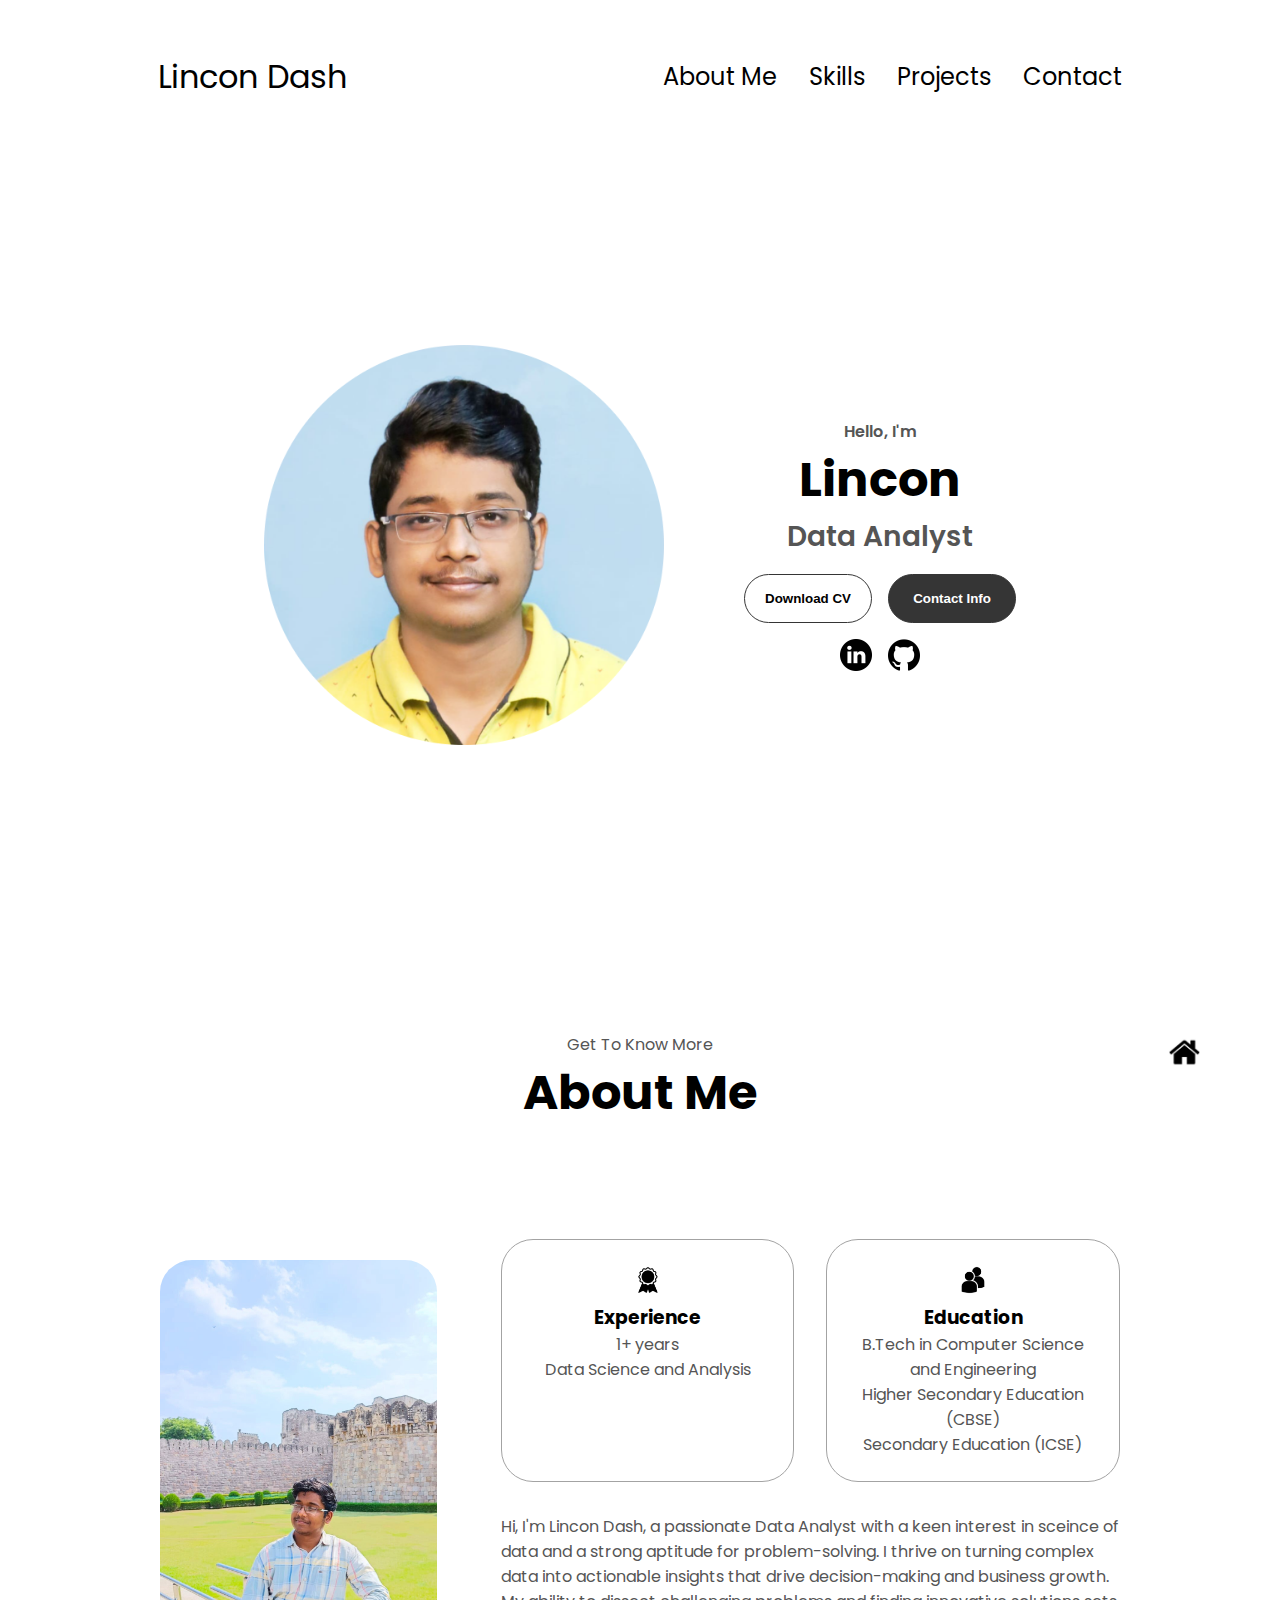
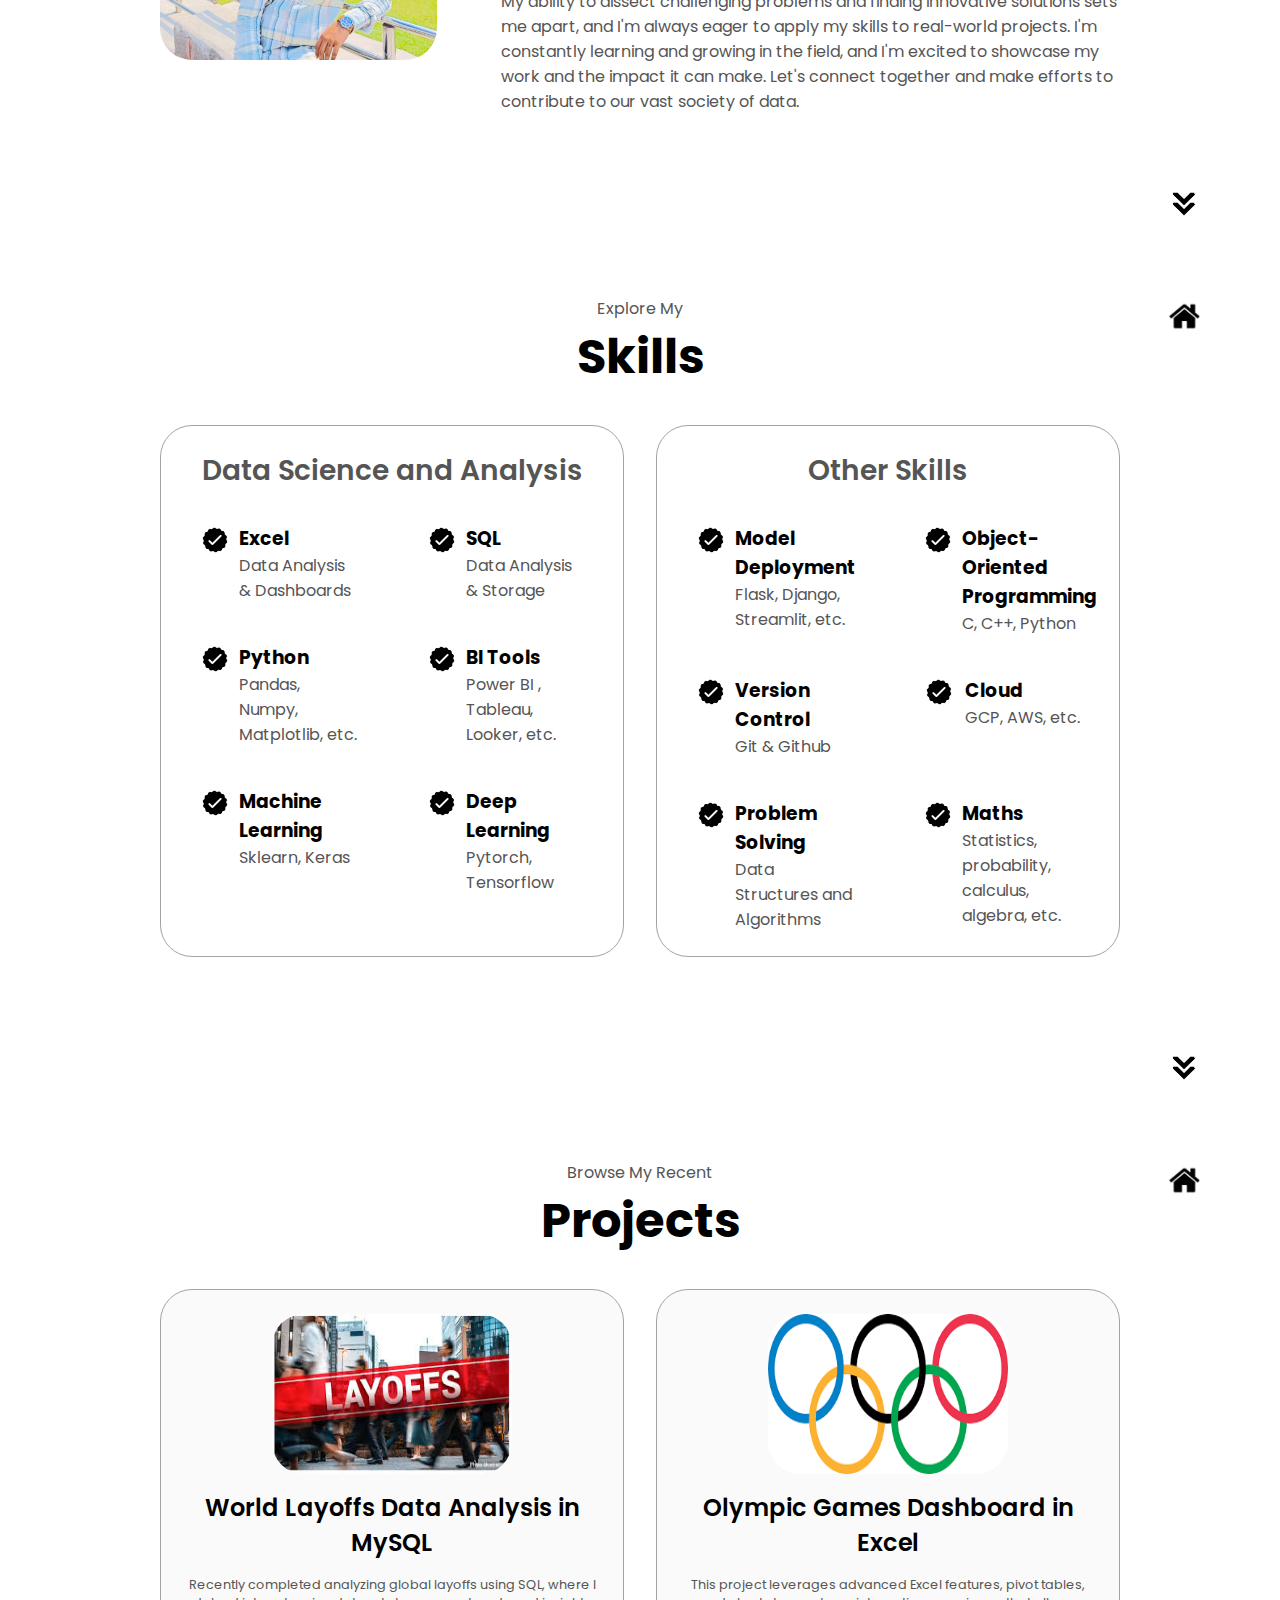
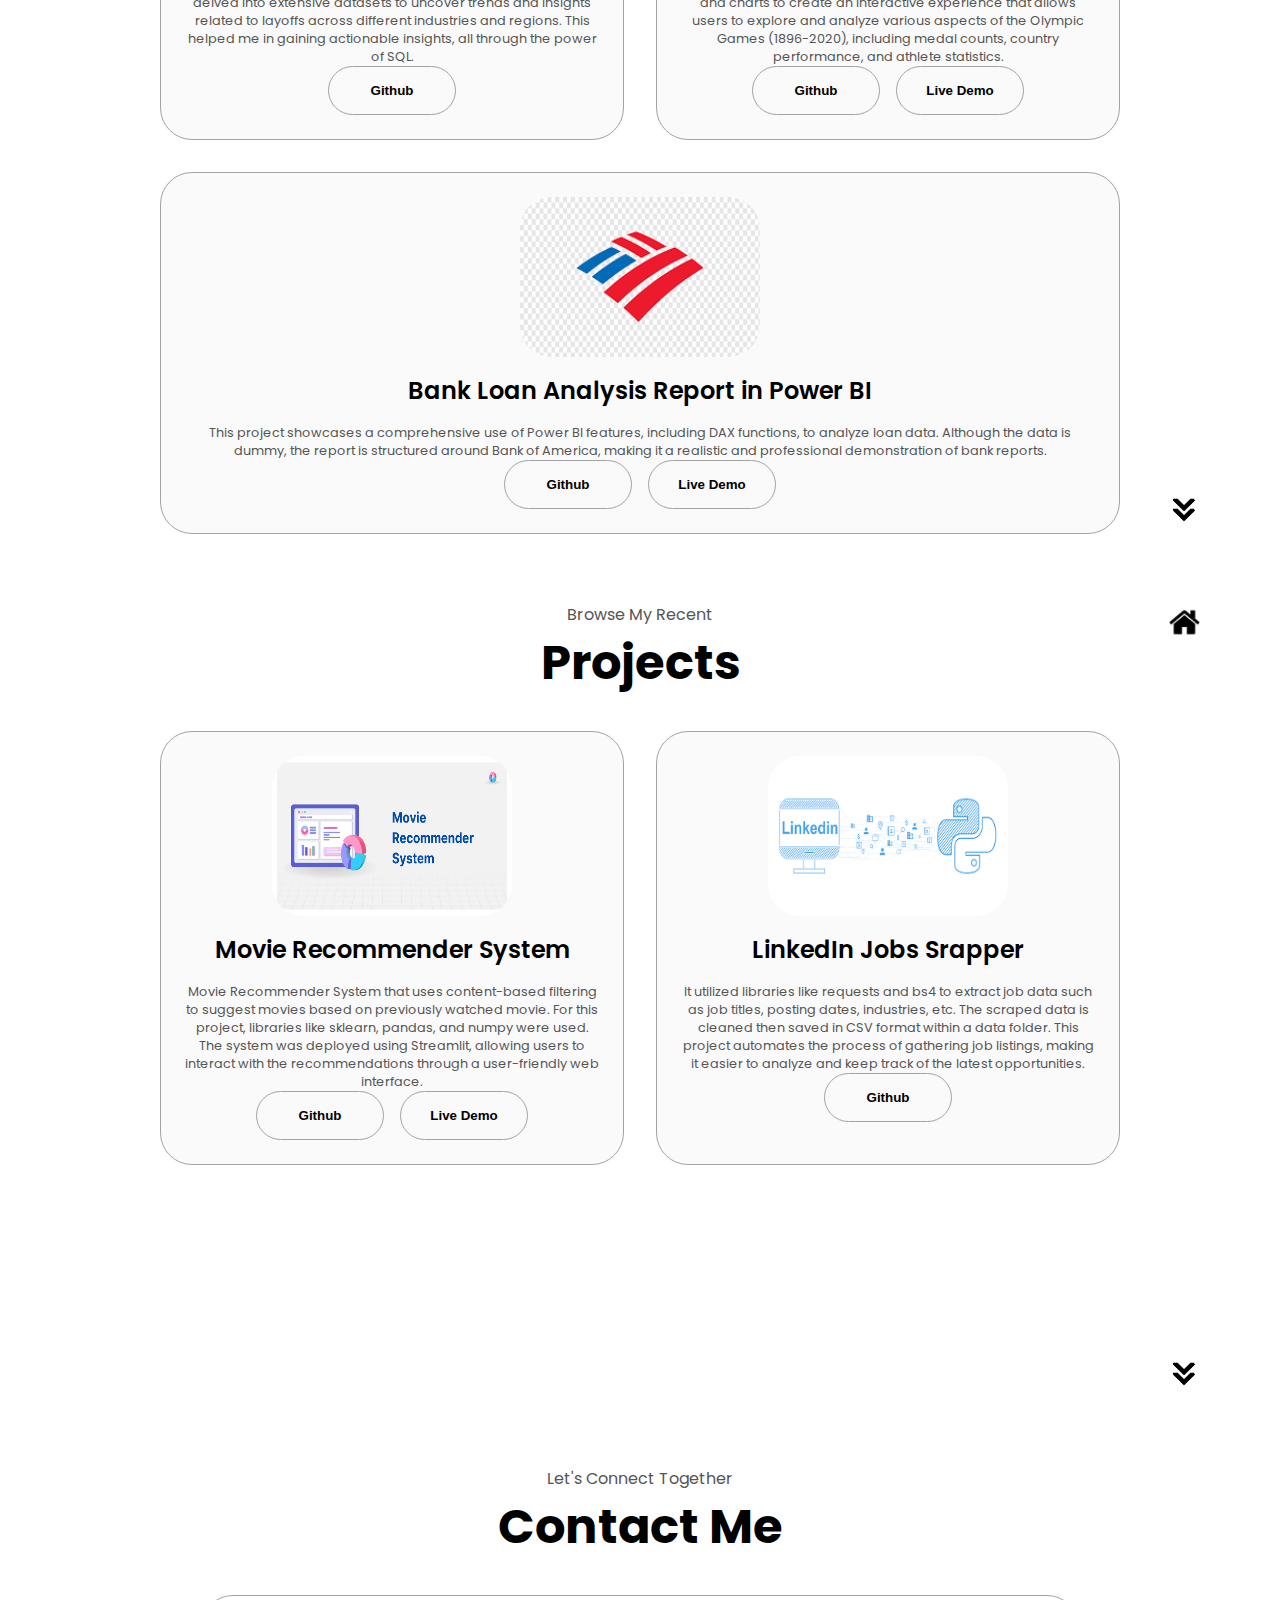
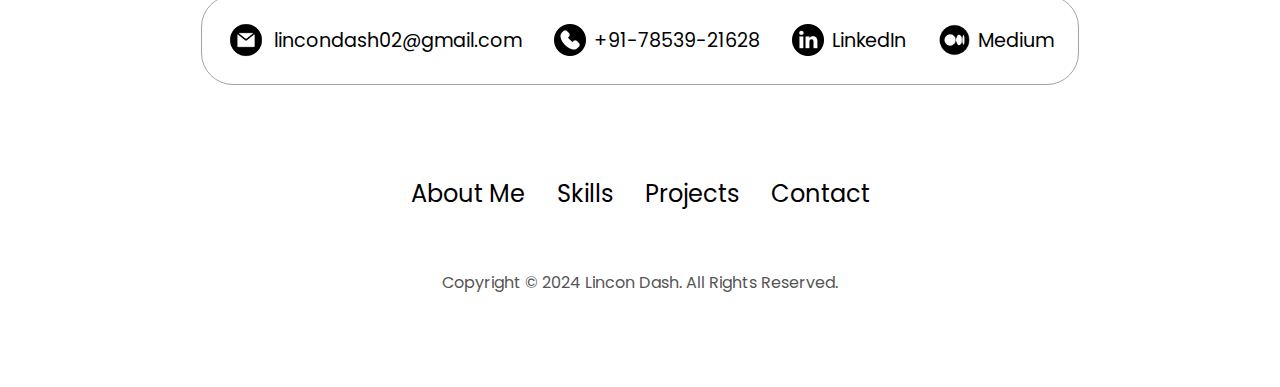
<file: index.html>
<!DOCTYPE html>
<html lang="en">
<head>
    <meta charset="UTF-8">
    <meta name="viewport" content="width=device-width, initial-scale=1.0">
    <title>Portfolio - Lincon Dash</title>
    <link rel="stylesheet" href="style.css">
    <link rel="stylesheet" href="mediaqueries.css">
</head>
<body>
    <div id="home"></div>
    <nav id="desktop-nav">
        <div class="logo">Lincon Dash</div>
        <div>
            <ul class="nav-links">
                <li><a href="#about">About Me</a></li>
                <li><a href="#experience">Skills</a></li>
                <li><a href="#projects">Projects</a></li>
                <li><a href="#contact">Contact</a></li>
            </ul>
        </div>
    </nav>
    <nav id="hamburger-nav">
        <div class="logo">Lincon Dash</div>
        <div class="hamburger-menu">
          <div class="hamburger-icon" onclick="toggleMenu()">
            <span></span>
            <span></span>
            <span></span>
          </div>
          <div class="menu-links">
            <li><a href="#about" onclick="toggleMenu()">About Me</a></li>
            <li><a href="#experience" onclick="toggleMenu()">Skills</a></li>
            <li><a href="#projects" onclick="toggleMenu()">Projects</a></li>
            <li><a href="#contact" onclick="toggleMenu()">Contact</a></li>
          </div>
        </div>
      </nav>
      <section id="profile">
        <div class="section__pic-container">
            <img id="profile-pic" src="./assets/profile.jpeg" alt="Lincon dash profile pic">
        </div>
        <div class="section__text">
            <p class="section__text__p1">Hello, I'm</p>
            <h1 class="title">Lincon</h1>
            <p class="section__text__p2">Data Analyst</p>
            <div class="btn-container">
              <button
                class="btn btn-color-2"
                onclick="window.open('./assets/My-resume.pdf')"
              >
                Download CV
              </button>
              <button class="btn btn-color-1" onclick="location.href='./#contact'">
                Contact Info
              </button>
            </div>
            <div id="socials-container">
              <img src="assets/linkedin.png" alt="My LinkedIn profile" class="icon"
              onclick="location.href='https://www.linkedin.com/in/lincon-dash/'">
              <img src="assets/github.png" alt="My Github profile" class="icon"
              onclick="location.href='https://github.com/LinconDash'">
            </div>
      </section>
      <section id="about">
        <img src="assets/home.png" alt="Home icon" class="icon home" onclick="location.href='#home'">
        <p class="section__text__p1">Get To Know More</p>
        <h1 class="title">About Me</h1>
        <div class="section-container">
          <div class="section__pic-container">
            <img
              src="./assets/about me.jpg"
              alt="Profile picture"
              class="about-pic"
            />
          </div>
          <div class="about-details-container">
            <div class="about-containers">
              <div class="details-container">
                <img
                  src="./assets/experience.png"
                  alt="Experience icon"
                  class="icon"
                />
                <h3>Experience</h3>
                <p>1+ years <br />Data Science and Analysis</p>
              </div>
              <div class="details-container">
                <img
                  src="./assets/education.png"
                  alt="Education icon"
                  class="icon"
                />
                <h3>Education</h3>
                <p>B.Tech in Computer Science and Engineering<br>
                  Higher Secondary Education (CBSE) <br>
                  Secondary Education (ICSE) 
                </p>
              </div>
            </div>
            <div class="text-container">
              <p>
                Hi, I'm Lincon Dash, a passionate Data Analyst with a keen interest in 
                sceince of data and a strong aptitude for problem-solving. I thrive on 
                turning complex data into actionable insights that drive decision-making
                and business growth. My ability to dissect challenging problems and finding
                innovative solutions sets me apart, and I'm always eager to apply my skills to real-world projects.
                I'm constantly learning and growing in the field, and I'm excited to showcase my work and the impact it can make.
                Let's connect together and make efforts to contribute to our vast society of data.
              </p>
            </div>
          </div>
        </div>
        <img
          src="./assets/arrow.png"
          alt="Arrow icon"
          class="icon arrow"
          onclick="location.href='./#experience'"
        />
      </section>
      <section id="experience">
        <img src="assets/home.png" alt="Home icon" class="icon home" onclick="location.href='#home'">
        <p class="section__text__p1">Explore My</p>
        <h1 class="title">Skills</h1>
        <div class="experience-details-container">
          <div class="about-containers">
            <div class="details-container">
              <h2 class="experience-sub-title">Data Science and Analysis</h2>
              <div class="article-container">
                <article>
                  <img
                    src="./assets/checkmark.png"
                    alt="Experience icon"
                    class="icon"
                  />
                  <div>
                    <h3>Excel</h3>
                    <p>Data Analysis & Dashboards</p>
                  </div>
                </article>
                <article>
                  <img
                    src="./assets/checkmark.png"
                    alt="Experience icon"
                    class="icon"
                  />
                  <div>
                    <h3>SQL</h3>
                    <p>Data Analysis & Storage</p>
                  </div>
                </article>
                <article>
                  <img
                    src="./assets/checkmark.png"
                    alt="Experience icon"
                    class="icon"
                  />
                  <div>
                    <h3>Python</h3>
                    <p>Pandas, Numpy, Matplotlib, etc.</p>
                  </div>
                </article>
                <article>
                  <img
                    src="./assets/checkmark.png"
                    alt="Experience icon"
                    class="icon"
                  />
                  <div>
                    <h3>BI Tools</h3>
                    <p>Power BI , Tableau, Looker, etc.</p>
                  </div>
                </article>
                <article>
                  <img
                    src="./assets/checkmark.png"
                    alt="Experience icon"
                    class="icon"
                  />
                  <div>
                    <h3>Machine Learning</h3>
                    <p>Sklearn, Keras</p>
                  </div>
                </article>
                <article>
                  <img
                    src="./assets/checkmark.png"
                    alt="Experience icon"
                    class="icon"
                  />
                  <div>
                    <h3>Deep Learning</h3>
                    <p>Pytorch, Tensorflow</p>
                  </div>
                </article>
              </div>
            </div>
            <div class="details-container">
              <h2 class="experience-sub-title">Other Skills</h2>
              <div class="article-container">
                <article>
                  <img
                    src="./assets/checkmark.png"
                    alt="Experience icon"
                    class="icon"
                  />
                  <div>
                    <h3>Model Deployment</h3>
                    <p>Flask, Django, Streamlit, etc.</p>
                  </div>
                </article>
                <article>
                  <img
                    src="./assets/checkmark.png"
                    alt="Experience icon"
                    class="icon"
                  />
                  <div>
                    <h3>Object-Oriented Programming</h3>
                    <p>C, C++, Python</p>
                  </div>
                </article>
                <article>
                  <img
                    src="./assets/checkmark.png"
                    alt="Experience icon"
                    class="icon"
                  />
                  <div>
                    <h3>Version Control</h3>
                    <p>Git & Github</p>
                  </div>
                </article>
                <article>
                  <img
                    src="./assets/checkmark.png"
                    alt="Experience icon"
                    class="icon"
                  />
                  <div>
                    <h3>Cloud</h3>
                    <p>GCP, AWS, etc.</p>
                  </div>
                </article>
                <article>
                  <img
                    src="./assets/checkmark.png"
                    alt="Experience icon"
                    class="icon"
                  />
                  <div>
                    <h3>Problem Solving</h3>
                    <p>Data Structures and Algorithms</p>
                  </div>
                </article>
                <article>
                  <img
                    src="./assets/checkmark.png"
                    alt="Experience icon"
                    class="icon"
                  />
                  <div>
                    <h3>Maths</h3>
                    <p>Statistics, probability, calculus, algebra, etc.</p>
                  </div>
                </article>
              </div>
            </div>
          </div>
        </div>
        <img
          src="./assets/arrow.png"
          alt="Arrow icon"
          class="icon arrow"
          onclick="location.href='./#projects'"
        />
      </section>
      <section id="projects">
        <img src="assets/home.png" alt="Home icon" class="icon home" onclick="location.href='#home'">
        <p class="section__text__p1">Browse My Recent</p>
        <h1 class="title">Projects</h1>
        <div class="experience-details-container">
          <div class="about-containers">
            <div class="details-container color-container">
              <div class="article-container">
                <img
                  src="./assets/project-pic-1.jpeg"
                  alt="Project 1"
                  class="project-img"
                />
              </div>
              <h2 class="experience-sub-title project-title">World Layoffs Data Analysis in MySQL</h2>
              <p style="font-size: 80%;">Recently completed analyzing global layoffs using SQL, where I delved into extensive datasets to uncover trends and insights related to layoffs across different industries and regions. This helped me in gaining actionable insights, all through the power of SQL.</p>
              <div class="btn-container">
                <button
                  class="btn btn-color-2 project-btn"
                  onclick="location.href='https://github.com/LinconDash/Data-Cleaning-and-Analysis-SQL'"
                >
                  Github
                </button>
              </div>
            </div>
            <div class="details-container color-container">
              <div class="article-container">
                <img
                  src="./assets/project-pic-2.png"
                  alt="Project 2"
                  class="project-img"
                />
              </div>
              <h2 class="experience-sub-title project-title">Olympic Games Dashboard in Excel</h2>
              <p style="font-size: 80%;">This project leverages advanced Excel features, pivot tables, and charts to create an interactive experience that allows users to explore and analyze various aspects of the Olympic Games (1896-2020), including medal counts, country performance, and athlete statistics. </p>
              <div class="btn-container">
                <button
                  class="btn btn-color-2 project-btn"
                  onclick="location.href='https://github.com/LinconDash/Olympics-Games-Dashboard'"
                >
                  Github
                </button>
                <button
                  class="btn btn-color-2 project-btn video-btn" data-video="videos/olympics dashboard.mp4"
                >
                  Live Demo
                </button>
              </div>
            </div>
            <div class="details-container color-container">
              <div class="article-container">
                <img
                  src="./assets/project-pic-3.png"
                  alt="Project 3"
                  class="project-img"
                />
              </div>
              <h2 class="experience-sub-title project-title">Bank Loan Analysis Report in Power BI</h2>
              <p style="font-size: 80%;">This project showcases a comprehensive use of Power BI features, including DAX functions, to analyze loan data. Although the data is dummy, the report is structured around Bank of America, making it a realistic and professional demonstration of bank reports.</p>
              <div class="btn-container">
                <button
                  class="btn btn-color-2 project-btn"
                  onclick="location.href='https://github.com/LinconDash/Bank-Loan-Report'"
                >
                  Github
                </button>
                <button
                  class="btn btn-color-2 project-btn video-btn" data-video="videos/bank loan.mp4"
                >
                  Live Demo
                </button>
              </div>  
            </div>
            <div id="video-popup" class="popup">
              <span id="close-popup" class="close">&times;</span>
              <video id="video-player" controls>
                  <source id="video-source" src="" type="video/mp4">
                  Your browser does not support the video tag.
              </video>
            </div>
          </div>
        </div>
        <img
          src="./assets/arrow.png"
          alt="Arrow icon"
          class="icon arrow"
          onclick="location.href='./#projects2'"
        />
      </section>
      <section id="projects2">
        <img src="assets/home.png" alt="Home icon" class="icon home" onclick="location.href='#home'">
        <p class="section__text__p1">Browse My Recent</p>
        <h1 class="title">Projects</h1>
        <div class="experience-details-container">
          <div class="about-containers">
            <div class="details-container color-container">
              <div class="article-container">
                <img
                  src="./assets/project-pic-4.png"
                  alt="Project 1"
                  class="project-img"
                />
              </div>
              <h2 class="experience-sub-title project-title">Movie Recommender System</h2>
              <p style="font-size: 80%;">Movie Recommender System that uses content-based filtering to suggest movies based on previously watched movie. For this project, libraries like sklearn, pandas, and numpy were used. The system was deployed using Streamlit, allowing users to interact with the recommendations through a user-friendly web interface.</p>
              <div class="btn-container">
                <button
                  class="btn btn-color-2 project-btn"
                  onclick="location.href='https://github.com/LinconDash/Movie-recommender-system'"
                >
                  Github
                </button>
                <button
                  class="btn btn-color-2 project-btn video-btn" data-video="videos/tutorial movie recommender sys.mp4"
                >
                  Live Demo
                </button>
              </div>
            </div>
            <div class="details-container color-container">
              <div class="article-container">
                <img
                  src="./assets/project-pic-5.png"
                  alt="Project 2"
                  class="project-img"
                />
              </div>
              <h2 class="experience-sub-title project-title">LinkedIn Jobs Srapper</h2>
              <p style="font-size: 80%;">It utilized libraries like requests and bs4 to extract job data such as job titles, posting dates, industries, etc. The scraped data is cleaned then saved in CSV format within a data folder. This project automates the process of gathering job listings, making it easier to analyze and keep track of the latest opportunities.</p>
              <div class="btn-container">
                <button
                  class="btn btn-color-2 project-btn"
                  onclick="location.href='https://github.com/LinconDash/LinkedIn-jobs-scrapper'"
                >
                  Github
                </button>
              </div>
            </div>
            <div id="video-popup" class="popup">
              <span id="close-popup" class="close">&times;</span>
              <video id="video-player" controls>
                  <source id="video-source" src="" type="video/mp4">
                  Your browser does not support the video tag.
              </video>
            </div>
          </div>
        </div>
        <img
          src="./assets/arrow.png"
          alt="Arrow icon"
          class="icon arrow"
          onclick="location.href='./#contact'"
        />
      </section>
      <section id="contact">
        <p class="section__text__p1">Let's Connect Together</p>
        <h1 class="title">Contact Me</h1>
        <div class="contact-info-upper-container">
          <div class="contact-info-container">
            <img
              src="./assets/email.png"
              alt="Email icon"
              class="icon contact-icon email-icon"
            />
            <p><a href="mailto:lincondash02@gmail.com">lincondash02@gmail.com</a></p>
          </div>
          <div class="contact-info-container">
            <img
              src="./assets/phone.png"
              alt="Phone icon"
              class="icon contact-icon phone-icon"
            />
            <p><a>+91-78539-21628</a></p>
          </div>
          <div class="contact-info-container">
            <img
              src="./assets/linkedin.png"
              alt="LinkedIn icon"
              class="icon contact-icon"
            />
            <p><a href="https://www.linkedin.com/in/lincon-dash/">LinkedIn</a></p>
          </div>
          <div class="contact-info-container">
            <img
              src="./assets/medium.png"
              alt="Medium icon"
              class="icon contact-icon"
            />
            <p><a href="https://medium.com/@lincondash02">Medium</a></p>
          </div>
        </div>
      </section>
      <footer>
        <nav>
          <div class="nav-links-container">
            <ul class="nav-links">
              <li><a href="#about">About Me</a></li>
              <li><a href="#experience">Skills</a></li>
              <li><a href="#projects">Projects</a></li>
              <li><a href="#contact">Contact</a></li>
            </ul>
          </div>
        </nav>
        <p>Copyright &#169; 2024 Lincon Dash. All Rights Reserved.</p>
      </footer>
    <script src="scripts.js"></script>    
</body>
</html>
</file>
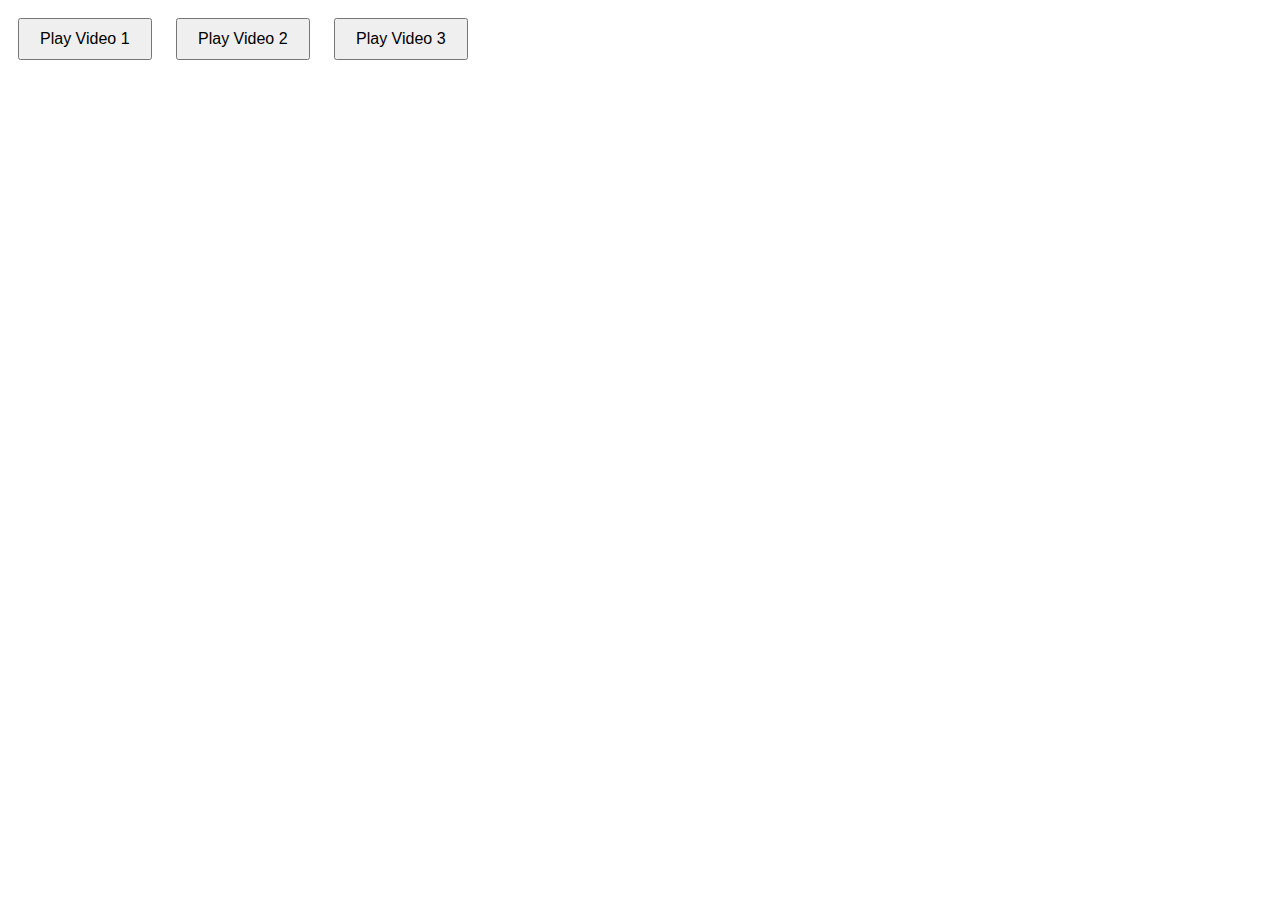
<file: demo.html>
<!DOCTYPE html>
<html lang="en">
<head>
    <meta charset="UTF-8">
    <meta name="viewport" content="width=device-width, initial-scale=1.0">
    <title>Popup Video Player</title>
    <style>
        body {
    font-family: Arial, sans-serif;
}

.video-btn {
    margin: 10px;
    padding: 10px 20px;
    font-size: 16px;
    cursor: pointer;
}

.popup {
    display: none; /* Hidden by default */
    position: fixed;
    top: 0;
    left: 0;
    width: 100%;
    height: 100%;
    background-color: rgba(0, 0, 0, 0.8);
    justify-content: center;
    align-items: center;
    z-index: 9999; /* Ensures the popup is on top of other elements */
}

.popup video {
    max-width: 90%;
    max-height: 80%;
}

.close {
    position: absolute;
    top: 20px;
    right: 20px;
    font-size: 30px;
    cursor: pointer;
    color: white;
}
    </style>
</head>
<body>
    <!-- Buttons to trigger video popup -->
    <button class="video-btn" data-video="video1.mp4">Play Video 1</button>
    <button class="video-btn" data-video="video2.mp4">Play Video 2</button>
    <button class="video-btn" data-video="video3.mp4">Play Video 3</button>
    <!-- Add more buttons as needed -->

    <!-- Popup container -->
    <div id="video-popup" class="popup">
        <span id="close-popup" class="close">&times;</span>
        <video id="video-player" controls>
            <source id="video-source" src="" type="video/mp4">
            Your browser does not support the video tag.
        </video>
    </div>
    <script>
        document.addEventListener('DOMContentLoaded', function() {
        const buttons = document.querySelectorAll('.video-btn');
        const popup = document.getElementById('video-popup');
        const closePopup = document.getElementById('close-popup');
        const videoPlayer = document.getElementById('video-player');
        const videoSource = document.getElementById('video-source');
    
        buttons.forEach(button => {
            button.addEventListener('click', function() {
                const videoUrl = this.getAttribute('data-video');
                videoSource.src = videoUrl;
                videoPlayer.load(); // Load the new video
                popup.style.display = 'flex'; // Show the popup
                videoPlayer.play(); // Automatically play the video
            });
        });
    
        closePopup.addEventListener('click', function() {
            popup.style.display = 'none';
            videoPlayer.pause(); // Pause the video when closing the popup
        });
    
        // Close popup when clicking outside of the video player
        popup.addEventListener('click', function(e) {
            if (e.target === popup) {
                popup.style.display = 'none';
                videoPlayer.pause(); // Pause the video when clicking outside
            }
        });
    });
    </script>
</body>
</html>
</file>
<file: style.css>
/* GENERAL */
@import url('https://fonts.googleapis.com/css2?family=Poppins:wght@300;400;500;600&display=swap');

* {
    margin: 0;
    padding: 0;
}
body{
    font-family: "Poppins", sans-serif;
}
html {
    scroll-behavior: smooth;
}
p{
    color: rgb(85, 85, 85);
}

/* TRANSITION */
a, .btn{
    transition: all 300ms ease;
}

/* DESKTOP NAV */
nav, .nav-links{
    display: flex;
}

nav {
    justify-content: space-around;
    align-items: center;
    height: 17vh;
}
.nav-links{
    gap: 2rem;
    list-style: none;
    font-size: 1.5rem;
}

a {
    color: black;
    text-decoration: none;
    text-decoration-color: white;
}
a:hover {
    color: grey;
    text-decoration: underline;
    text-underline-offset: 1rem;
    text-decoration-color: rgb(181, 181, 181);
}
.logo {
    font-size: 2rem;
}
.logo:hover{
    cursor: default;
}

/* HAMBURGER MENU */
#hamburger-nav{
    display: none;
}
.hamburger-menu {
    position: relative;
    display: inline-block;
}
.hamburger-icon {
    display: flex;
    flex-direction: column;
    justify-content: space-between;
    height: 24px;
    width: 30px;
    cursor: pointer;
}
.hamburger-icon span {
    width: 100%;
    height: 2px;
    background-color: black;
    transition: all 0.3 ease-in-out;
}

.menu-links {
    position: absolute;
    top: 100%;
    right: 0;
    background-color: white;
    width: fit-content;
    max-height: 0;
    overflow: hidden;
    transition: all 0.3 ease-in-out;
}

.menu-links a {
    display: block;
    padding: 10px;
    text-align: center;
    font-size: 1.5rem;
    color: black;
    text-decoration: none;
    transition: all 0.3 ease-in-out;
}

.menu-links li {
    list-style: none;
}

.menu-links.open {
    max-height: 300px;
}

.hamburger-icon.open span:first-child {
    transform: rotate(45deg) translate(10px, 5px);
}
.hamburger-icon.open span:nth-child(2) {
    opacity: 0;
}
.hamburger-icon.open span:last-child {
    transform: rotate(-45deg) translate(10px, -5px);
}

.hamburger-icon span:first-child{
    transform: none;
}
.hamburger-icon span:nth-child(2){
    opacity: 1;
}
.hamburger-icon span:last-child{
    transform: none;
}


/* SECTIONS */
section {
    padding-top: 4vh;
    height: 96vh;
    margin: 0 10rem;
    box-sizing: border-box;
    min-height: fit-content;
}

.section-container {
    display: flex;
}

/* PROFILE */
#profile {
    display: flex;
    justify-content: center;
    gap: 5rem;
    height: 80vh;
}

.section__pic-container {
    display: flex;
    height: 400px;
    width: 400px;
    margin: auto 0;
}

.section__text {
    align-self: center;
    text-align: center;
}

.section__text p {
    font-weight: 600;
}

.section__text__p1 {
    text-align: center;
}

.section__text__p2 {
    font-size: 1.75rem;
    margin-bottom: 1rem;
}

.title {
    font-size: 3rem;
    text-align: center;
}

#socials-container {
    display: flex;
    justify-content: center;
    margin-top: 1rem;
    gap: 1rem;
}

/* ICONS */

.icon {
    cursor: pointer;
    height: 2rem;
}

/* BUTTONS */

.btn-container {
    display: flex;
    justify-content: center;
    gap: 1rem;
}

.btn {
    font-weight: 600;
    transition: all 300ms ease;
    padding: 1rem;
    width: 8rem;
    border-radius: 2rem;
}

.btn-color-1,
.btn-color-2 {
    border: rgb(53, 53, 53) 0.1rem solid;
}

.btn-color-1:hover,
.btn-color-2:hover {
    cursor: pointer;
}

.btn-color-1,
.btn-color-2:hover {
    background: rgb(53, 53, 53);
    color: white;
}

.btn-color-1:hover {
    background: rgb(0, 0, 0);
}

.btn-color-2 {
    background: none;
}

.btn-color-2:hover {
    border: rgb(255, 255, 255) 0.1rem solid;
}

.btn-container {
    gap: 1rem;
}

/* ABOUT SECTION */

#about {
position: relative;
}

.about-containers {
gap: 2rem;
margin-bottom: 2rem;
margin-top: 2rem;
}

.about-details-container {
justify-content: center;
flex-direction: column;
}

.about-containers,
.about-details-container {
display: flex;
}

.about-pic {
border-radius: 2rem;
}

.arrow {
position: absolute;
right: -5rem;
bottom: 2.5rem;
}

.home {
    position: absolute;
    right: -5rem;
    top: 2.5rem; 
}

.details-container {
padding: 1.5rem;
flex: 1;
background: white;
border-radius: 2rem;
border: rgb(53, 53, 53) 0.1rem solid;
border-color: rgb(163, 163, 163);
text-align: center;
}

.section-container {
gap: 4rem;
height: 80%;
}

.section__pic-container {
height: 400px;
width: 400px;
margin: auto 0;
}

/* EXPERIENCE SECTION */
#experience {
position: relative;
}

.experience-sub-title {
color: rgb(85, 85, 85);
font-weight: 600;
font-size: 1.75rem;
margin-bottom: 2rem;
}

.experience-details-container {
display: flex;
justify-content: center;
flex-direction: column;
}

.article-container {
display: flex;
text-align: initial;
flex-wrap: wrap;
flex-direction: row;
gap: 2.5rem;
justify-content: space-around;
}

article {
display: flex;
width: 10rem;
justify-content: space-around;
gap: 0.5rem;
}

article .icon {
cursor: default;
}

/* PROJECTS SECTION */

#projects{
position: relative;
}

.color-container {
border-color: rgb(163, 163, 163);
background: rgb(250, 250, 250);
}

.project-img {
border-radius: 2rem;
width: 15rem;
height: 10rem;
}

.project-title {
font-size: 1.5rem;
margin: 1rem;
color: black;
}

.project-btn {
color: black;
border-color: rgb(163, 163, 163);
}

#projects2{
    position: relative;
}

/* CONTACT */

#contact {
display: flex;
justify-content: center;
flex-direction: column;
height: 70vh;
}

.contact-info-upper-container {
display: flex;
justify-content: center;
border-radius: 2rem;
border: rgb(53, 53, 53) 0.1rem solid;
border-color: rgb(163, 163, 163);
background: (250, 250, 250);
margin: 2rem auto;
padding: 0.5rem;
}

.contact-info-container {
display: flex;
align-items: center;
justify-content: center;
gap: 0.5rem;
margin: 1rem;
}

.contact-info-container p {
font-size: larger;
}

.contact-icon {
cursor: default;
}

.email-icon {
height: 2.5rem;
}

/* FOOTER SECTION */

footer {
height: 30vh;
margin: 0 1rem;
}

footer p {
text-align: center;
}

/* VIDEO POPUP*/
.video-btn {
    cursor: pointer;
}

.popup {
    display: none; /* Hidden by default */
    position: fixed;
    top: 0;
    left: 0;
    width: 100%;
    height: 100%;
    background-color: rgba(0, 0, 0, 0.8);
    justify-content: center;
    align-items: center;
    z-index: 9999; /* Ensures the popup is on top of other elements */
}

.popup video {
    max-width: 90%;
    max-height: 80%;
}

.close {
    position: absolute;
    top: 20px;
    right: 20px;
    font-size: 30px;
    cursor: pointer;
    color: white;
}
</file>
<file: mediaqueries.css>
@media screen and (max-width: 1400px) {
  #profile {
    height: 83vh;
    margin-bottom: 6rem;
  }
  .about-containers {
    flex-wrap: wrap;
  }
  #contact,
  #projects {
    height: fit-content;
  }
}

@media screen and (max-width: 1200px) {
  #desktop-nav {
    display: none;
  }
  #hamburger-nav {
    display: flex;
  }
  #experience,
  .experience-details-container {
    margin-top: 2rem;
  }
  #profile,
  .section-container {
    display: block;
  }
  .arrow, .home {
    display: none;
  }
  section,
  .section-container {
    height: fit-content;
  }
  section {
    margin: 0 5%;
  }
  .section__pic-container {
    width: 275px;
    height: 275px;
    margin: 0 auto 2rem;
  }
  .about-containers {
    margin-top: 0;
  }
  #projects2 .section__text__p1{
    display: none;
  }
  #projects2 .title{
    display: none;
  }
}

@media screen and (max-width: 600px) {
  #contact,
  footer {
    height: 40vh;
  }
  #profile {
    height: 83vh;
    margin-bottom: 0;
  }
  article {
    font-size: 1rem;
  }
  footer nav {
    height: fit-content;
    margin-bottom: 2rem;
  }
  .about-containers,
  .contact-info-upper-container,
  .btn-container {
    flex-wrap: wrap;
    gap: 0.2rem;
  }
  .contact-info-container {
    margin: 0;
  }
  .contact-info-container p,
  .nav-links li a {
    font-size: 1rem;
  }
  .experience-sub-title {
    font-size: 1.25rem;
  }
  .logo {
    font-size: 1.5rem;
  }
  .nav-links {
    flex-direction: column;
    gap: 0.5rem;
    text-align: center;
  }
  .section__pic-container {
    width: auto;
    height: 46vw;
    justify-content: center;
  }
  .section__text__p2 {
    font-size: 1.25rem;
  }
  .title {
    font-size: 2rem;
  }
  .text-container {
    text-align: justify;
  }
}
</file>
